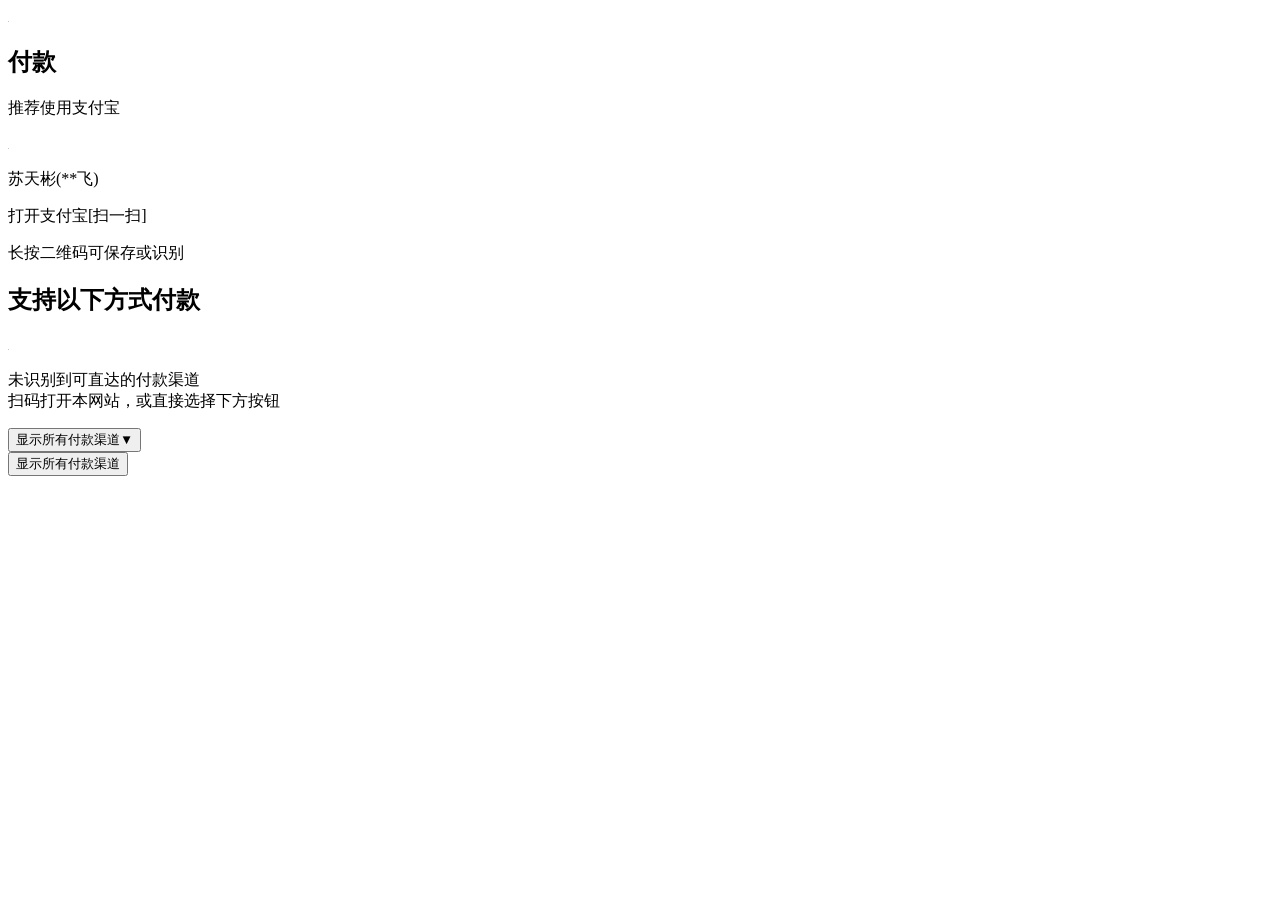
<file: index.html>
<!doctype html>
<html lang="zh-CN">
<head>
    <meta charset="utf-8">
    <meta http-equiv="X-UA-Compatible" content="IE=edge">
    <meta name="viewport" content="width=device-width, initial-scale=1">
    <meta name="author" content="mengkun">
    <meta name="renderer" content="webkit">
    <meta http-equiv="Cache-Control" content="no-siteapp">
    <title>苏天彬｜聚合收款码</title>
    <meta name="description" content="不忘初心，逐梦未来。框架设定：TIANBIN.NET,志创旷世神作，玄幻科幻并峙，策略养成，二次元为皮。构思已备，恨无资斧践行。框架设定，并陈未铸。空怀奇想，怅望星河，惟叹奈何。剑鸣匣中谁识，待伯乐携金共铸，以竟此界。版权所有:苏天彬,本名李文飞,字天彬">
    <meta name="keywords" content="天彬,TianBIN,天彬TianBIN,不忘初心,逐梦未来,世界观,框架,设定,玄幻,科幻,二次元,游戏,小说,版权,李文飞,苏天彬" />
    <link rel="preload" as="image" href="https://wentianwan.com/cdn/index.svg"/>
    <link rel="preload" as="image" href="https://wentianwan.com/cdn/wechat-logo.svg"/>
    <link rel="preload" as="image" href="https://wentianwan.com/cdn/qq-logo.svg"/>
    <link rel="preload" as="image" href="https://wentianwan.com/cdn/alipay-logo.svg"/>
    <link rel="preload" as="image" href="https://wentianwan.com/cdn/alipayhk-logo.svg"/>
    <link rel="preload" as="image" href="https://wentianwan.com/cdn/icbc-logo.svg"/>
    <link rel="preload" as="image" href="https://wentianwan.com/cdn/boc-logo.svg"/>
    <link rel="preload" as="image" href="https://wentianwan.com/cdn/paypal-logo.svg"/>
    <link rel="preload" as="image" href="https://wentianwan.com/cdn/cropty-logo.svg"/>
    <link rel="preload" as="image" href="https://wentianwan.com/cdn/bilibili_logo.svg"/>
    <link rel="preload" as="image" href="https://wentianwan.com/cdn/afdian-logo.svg"/>
    <link rel="preload" as="image" href="https://wentianwan.com/cdn/kofi-logo.svg"/>
    <link rel="preload" as="image" href="https://wentianwan.com/cdn/payoneer-logo.svg"/>
    <link rel="preload" as="image" href="https://wentianwan.com/cdn/wise-logo.svg"/>
    <link rel="preload" as="image" href="https://wentianwan.com/cdn/stripe-logo.svg"/>
    <link rel="preload" as="image" href="https://wentianwan.com/cdn/venmo-logo.svg"/>
    <link rel="stylesheet" href="https://wentianwan.com/api/index.css">
</head>
<body>
    <section id="qrfs">
        <div class="qf-top">
            <img class="qf-logo" id="qf-logo" alt="渠道"
                 src="[data-uri]">
            <h2 class="qf-title" id="qf-title">付款</h2>
            <p class="qf-sub" id="qf-sub">推荐使用支付宝</p>
        </div>
        <div class="qf-mid" id="qf-mid">
            <div class="qf-qrwrap">
                <div class="qf-qrbox">
                    <img class="qf-qr" id="qf-qr" alt="付款二维码"
                         src="[data-uri]">
                    <span class="qf-avatar" id="qf-avatar" aria-hidden="true"></span>
                </div>
                <p class="qf-name" id="qf-name">苏天彬(**飞)</p>
            </div>
        </div>
        <div class="qf-bottom">
            <p class="qf-guide" id="qf-guide">打开<span class="app">支付宝</span><span class="hl">[扫一扫]</span></p>
            <p class="qf-tip" id="qf-tip">长按二维码可保存或识别</p>
        </div>
    </section>
    <section id="fallback">
        <h2 class="fb-title" id="fb-title">支持以下方式付款</h2>
        <ul class="fb-logos" id="fb-logos"></ul>
        <img class="fb-qr" id="fb-qr" alt="本网站二维码"
             src="[data-uri]">
        <p class="fb-tip" id="fb-tip">
            未识别到可直达的付款渠道<br>扫码打开本网站，或直接选择下方按钮
        </p>
        <button class="fb-btn" id="fb-btn" type="button">
            显示所有付款渠道<span class="arrow">▼</span>
        </button>
    </section>
        <div class="bbar" id="bbar">
        <button class="bbar-btn" id="bbar-btn" type="button">显示所有付款渠道</button>
    </div>
    <script src="https://wentianwan.com/api/index.js"></script>
</body>
</html>
</file>
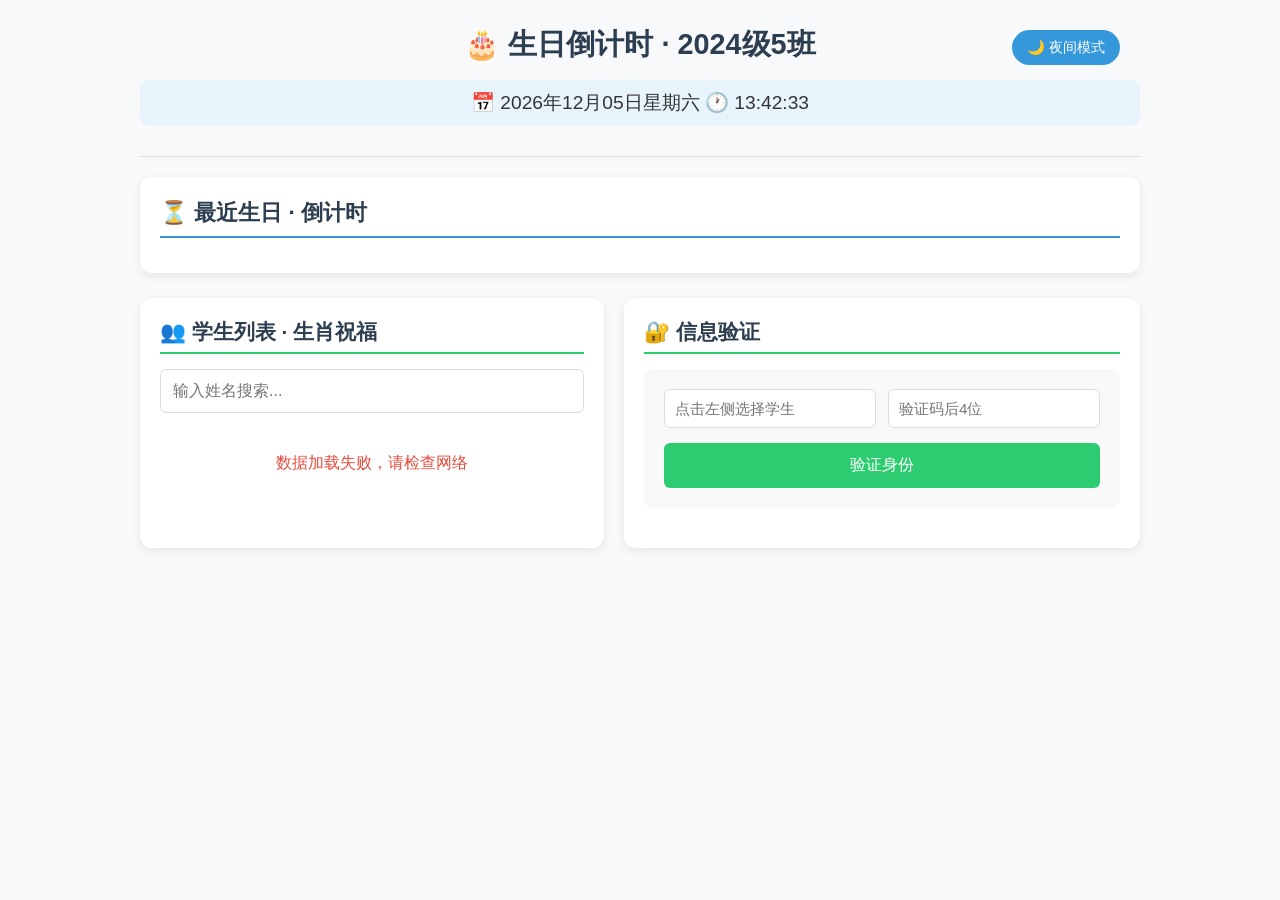
<file: .github/QQ2185006560/xz202405BDAY.html>
<!DOCTYPE html>
<html lang="zh-CN">
<head>
    <meta charset="UTF-8">
    <meta name="viewport" content="width=device-width, initial-scale=1.0, maximum-scale=1.0, user-scalable=no">
    <title>生日倒计时 | 2024级5班</title>
    <style>
        * { margin: 0; padding: 0; box-sizing: border-box; }
        body { font-family: 'Microsoft YaHei', sans-serif; background: #f8f9fa; color: #333; min-height: 100vh; transition: all 0.3s; padding: 10px; }
        .dark-mode { background: #121212; color: #e0e0e0; }
        .container { max-width: 1000px; margin: 0 auto; }
        .header { padding: 15px 0; text-align: center; border-bottom: 1px solid #ddd; margin-bottom: 20px; position: relative; }
        .dark-mode .header { border-color: #444; }
        .header h1 { font-size: 1.8rem; color: #2c3e50; margin-bottom: 5px; }
        .dark-mode .header h1 { color: #64b5f6; }
        .theme-switch { position: absolute; top: 20px; right: 20px; background: #3498db; color: white; border: none; padding: 8px 15px; border-radius: 20px; cursor: pointer; font-size: 0.9rem; }
        .dark-mode .theme-switch { background: #64b5f6; }
        .current-time { text-align: center; font-size: 1.2rem; padding: 10px; background: #e8f4fc; border-radius: 10px; margin: 15px 0; }
        .dark-mode .current-time { background: #2c3e50; }
        .countdown-container { margin-bottom: 25px; }
        .countdown-card { background: white; border-radius: 12px; padding: 20px; box-shadow: 0 3px 10px rgba(0,0,0,0.08); margin-bottom: 20px; }
        .dark-mode .countdown-card { background: #1e1e1e; }
        .countdown-card h2 { color: #2c3e50; margin-bottom: 15px; font-size: 1.4rem; border-bottom: 2px solid #3498db; padding-bottom: 8px; }
        .dark-mode .countdown-card h2 { color: #64b5f6; }
        .countdown-item { padding: 15px; border: 1px solid #eee; border-radius: 8px; margin-bottom: 12px; }
        .dark-mode .countdown-item { border-color: #444; }
        .countdown-item:last-child { margin-bottom: 0; }
        .countdown-header { display: flex; justify-content: space-between; margin-bottom: 10px; flex-wrap: wrap; gap: 5px; }
        .countdown-name { font-weight: bold; font-size: 1.1rem; color: #2c3e50; }
        .dark-mode .countdown-name { color: #bb86fc; }
        .countdown-time { font-size: 1.3rem; color: #e74c3c; font-weight: bold; white-space: nowrap; }
        .countdown-info { display: flex; justify-content: space-between; font-size: 0.9rem; color: #666; margin-top: 8px; flex-wrap: wrap; gap: 5px; }
        .dark-mode .countdown-info { color: #aaa; }
        .bless-tag { background: #ffeaa7; color: #2d3436; padding: 2px 10px; border-radius: 20px; font-size: 0.85rem; display: inline-block; margin-top: 4px; }
        .dark-mode .bless-tag { background: #5f4b32; color: #f0e6d2; }
        .main-content { display: grid; grid-template-columns: 1fr; gap: 20px; }
        @media (min-width: 768px) { .main-content { grid-template-columns: 1fr 1fr; } }
        .card { background: white; border-radius: 12px; padding: 20px; box-shadow: 0 3px 10px rgba(0,0,0,0.08); }
        .dark-mode .card { background: #1e1e1e; }
        .card h2 { color: #2c3e50; margin-bottom: 15px; font-size: 1.3rem; border-bottom: 2px solid #2ecc71; padding-bottom: 6px; }
        .dark-mode .card h2 { color: #4caf50; }
        .search-box { margin-bottom: 20px; }
        .search-box input { width: 100%; padding: 12px; border: 1px solid #ddd; border-radius: 6px; font-size: 1rem; }
        .dark-mode .search-box input { background: #2c2c2c; border-color: #555; color: #fff; }
        .students-list { max-height: 400px; overflow-y: auto; }
        .student-item { padding: 12px; border: 1px solid #eee; border-radius: 6px; margin-bottom: 8px; cursor: pointer; }
        .dark-mode .student-item { border-color: #444; }
        .student-item:hover { background: #f5f5f5; }
        .dark-mode .student-item:hover { background: #2a2a2a; }
        .student-item.active { background: #e3f2fd; border-color: #2196f3; }
        .dark-mode .student-item.active { background: #1a237e; }
        .student-name { font-weight: bold; margin-bottom: 4px; }
        .student-info { font-size: 0.9rem; color: #666; }
        .dark-mode .student-info { color: #aaa; }
        .bless-badge { background: #2ecc71; color: white; font-size: 0.75rem; padding: 2px 6px; border-radius: 12px; margin-left: 8px; }
        .verification-box { padding: 20px; background: #f9f9f9; border-radius: 8px; margin-bottom: 20px; }
        .dark-mode .verification-box { background: #2c2c2c; }
        .input-group { display: grid; grid-template-columns: 1fr 1fr; gap: 12px; margin-bottom: 15px; }
        @media (max-width: 480px) { .input-group { grid-template-columns: 1fr; } }
        .input-group input { padding: 10px; border: 1px solid #ddd; border-radius: 6px; font-size: 0.95rem; }
        .dark-mode .input-group input { background: #333; border-color: #555; color: #fff; }
        .verify-btn { width: 100%; padding: 12px; background: #2ecc71; color: white; border: none; border-radius: 6px; font-size: 1rem; cursor: pointer; transition: background 0.2s; }
        .verify-btn:hover { background: #27ae60; }
        .result-box { margin-top: 20px; padding: 20px; background: #e8f5e8; border-radius: 8px; display: none; }
        .dark-mode .result-box { background: #1b5e20; }
        .result-box.active { display: block; animation: fadeIn 0.3s; }
        @keyframes fadeIn { from { opacity: 0; } to { opacity: 1; } }
        .result-item { margin-bottom: 12px; padding-bottom: 12px; border-bottom: 1px dashed #ccc; }
        .dark-mode .result-item { border-color: #555; }
        .result-item:last-child { border: none; margin-bottom: 0; padding-bottom: 0; }
        .result-label { color: #666; font-size: 0.9rem; margin-bottom: 3px; }
        .dark-mode .result-label { color: #aaa; }
        .result-value { font-weight: bold; color: #2c3e50; }
        .dark-mode .result-value { color: #fff; }
        .error { color: #e74c3c; font-size: 0.9rem; margin-top: 8px; display: none; }
        .error.active { display: block; }
        .time-display { font-family: monospace; font-size: 1.1rem; }
        ::-webkit-scrollbar { width: 8px; }
        ::-webkit-scrollbar-track { background: #f1f1f1; }
        ::-webkit-scrollbar-thumb { background: #c1c1c1; }
        ::-webkit-scrollbar-thumb:hover { background: #a8a8a8; }
    </style>
</head>
<body>
    <div class="container">
        <div class="header">
            <h1>🎂 生日倒计时 · 2024级5班</h1>
            <div id="currentTime" class="current-time"></div>
            <button class="theme-switch" id="themeSwitch">🌙 夜间模式</button>
        </div>

        <div class="countdown-container">
            <div class="countdown-card">
                <h2>⏳ 最近生日 · 倒计时</h2>
                <div id="topCountdowns"></div>
            </div>
        </div>

        <div class="main-content">
            <div class="card">
                <h2>👥 学生列表 · 生肖祝福</h2>
                <div class="search-box">
                    <input type="text" id="searchInput" placeholder="输入姓名搜索...">
                </div>
                <div class="students-list" id="studentsList">
                    <div style="text-align:center;padding:20px;color:#666">加载中...</div>
                </div>
            </div>
            <div class="card">
                <h2>🔐 信息验证</h2>
                <div class="verification-box">
                    <div class="input-group">
                        <input type="text" id="studentName" placeholder="点击左侧选择学生" readonly>
                        <input type="text" id="idLastFour" placeholder="验证码后4位" maxlength="4">
                    </div>
                    <button class="verify-btn" id="verifyBtn">验证身份</button>
                    <div class="error" id="errorMsg"></div>
                </div>
                <div class="result-box" id="resultBox">
                    <div class="result-item">
                        <div class="result-label">姓名</div>
                        <div class="result-value" id="resultName">-</div>
                    </div>
                    <div class="result-item">
                        <div class="result-label">身份证号</div>
                        <div class="result-value" id="resultId">-</div>
                    </div>
                    <div class="result-item">
                        <div class="result-label">性别</div>
                        <div class="result-value" id="resultGender">-</div>
                    </div>
                    <div class="result-item">
                        <div class="result-label">家庭住址</div>
                        <div class="result-value" id="resultAddress">-</div>
                    </div>
                </div>
            </div>
        </div>
    </div>

    <script>
        (function() {
            let students = [];
            let selectedStudent = null;
            let isDarkMode = false;

            // 获取当前北京时间
            function getBeijingTime() {
                const now = new Date();
                return new Date(now.toLocaleString('en-US', { timeZone: 'Asia/Shanghai' }));
            }

            // 更新时间显示
            function updateTime() {
                const beijingTime = getBeijingTime();
                const dateStr = beijingTime.toLocaleDateString('zh-CN', { 
                    year: 'numeric', 
                    month: '2-digit', 
                    day: '2-digit',
                    weekday: 'long'
                });
                const timeStr = beijingTime.toLocaleTimeString('zh-CN', { hour12: false });
                document.getElementById('currentTime').innerHTML = `📅 ${dateStr} 🕐 ${timeStr}`;
            }

            // 格式化身份证显示
            function formatId(id) {
                return id ? `${id.substring(0,6)}********${id.substring(14)}` : '-';
            }

            // 从身份证提取生日
            function getBirthday(id) {
                if (!id || id.length < 14) return '2000-01-01';
                return `${id.substring(6,10)}-${id.substring(10,12)}-${id.substring(12,14)}`;
            }

            // 计算倒计时（使用北京时间）
            function getCountdown(birthStr) {
                const beijingNow = getBeijingTime();
                const today = new Date(beijingNow.getFullYear(), beijingNow.getMonth(), beijingNow.getDate());

                // 解析生日
                const birth = new Date(birthStr);
                const birthThisYear = new Date(today.getFullYear(), birth.getMonth(), birth.getDate());

                // 如果今年生日已过，计算明年生日
                if (birthThisYear < today) {
                    birthThisYear.setFullYear(today.getFullYear() + 1);
                }

                const diffMs = birthThisYear - beijingNow;

                const days = Math.floor(diffMs / (1000 * 60 * 60 * 24));
                const hours = Math.floor((diffMs % (1000 * 60 * 60 * 24)) / (1000 * 60 * 60));
                const minutes = Math.floor((diffMs % (1000 * 60 * 60)) / (1000 * 60));
                const seconds = Math.floor((diffMs % (1000 * 60)) / 1000);

                return { days, hours, minutes, seconds, totalMs: diffMs };
            }

            // 获取生肖
            function getZodiac(year) {
                const zodiacs = ['猴', '鸡', '狗', '猪', '鼠', '牛', '虎', '兔', '龙', '蛇', '马', '羊'];
                return zodiacs[year % 12] || '?';
            }

            // 获取生肖祝福语
            function getBlessingByZodiac(zodiac) {
                const map = {
                    '鼠': '机敏灵巧，岁月丰盈',
                    '牛': '勤勉踏实，厚德载物',
                    '虎': '虎虎生威，前程似锦',
                    '兔': '温柔聪慧，步步登高',
                    '龙': '神龙昂首，万事顺遂',
                    '蛇': '睿智从容，福泽绵长',
                    '马': '自由奔放，马到成功',
                    '羊': '温良和乐，三阳开泰',
                    '猴': '机智敏捷，心想事成',
                    '鸡': '金鸡报晓，朝气蓬勃',
                    '狗': '忠诚守护，平安喜乐',
                    '猪': '敦厚淳朴，诸事圆满'
                };
                return map[zodiac] || '生日快乐，万事如意';
            }

            // 渲染学生列表
            function renderStudents(filter = '') {
                const container = document.getElementById('studentsList');
                if (!students.length) {
                    container.innerHTML = '<div style="text-align:center;padding:20px;color:#666">数据加载中...</div>';
                    return;
                }

                const filtered = students.filter(s => 
                    s.name.includes(filter) || s.idNumber.includes(filter)
                );

                if (!filtered.length) {
                    container.innerHTML = '<div style="text-align:center;padding:20px;color:#666">未找到匹配的学生</div>';
                    return;
                }

                container.innerHTML = '';

                filtered.forEach(s => {
                    const div = document.createElement('div');
                    div.className = 'student-item' + (selectedStudent && selectedStudent.id === s.id ? ' active' : '');
                    const birth = getBirthday(s.idNumber);
                    const year = parseInt(birth.substring(0, 4));
                    const zodiac = getZodiac(year);
                    const blessing = getBlessingByZodiac(zodiac);

                    div.innerHTML = `
                        <div class="student-name">${s.name} (${s.gender}) <span class="bless-badge">${zodiac}</span></div>
                        <div class="student-info">生日: ${birth} | 🎁 ${blessing}</div>
                    `;

                    div.onclick = () => {
                        document.querySelectorAll('.student-item').forEach(e => e.classList.remove('active'));
                        div.classList.add('active');
                        selectedStudent = s;
                        document.getElementById('studentName').value = s.name;
                        document.getElementById('idLastFour').value = '';
                        document.getElementById('resultBox').classList.remove('active');
                        document.getElementById('errorMsg').classList.remove('active');
                    };

                    container.appendChild(div);
                });
            }

            // 更新倒计时列表
            function updateAllCountdowns() {
                const beijingNow = getBeijingTime();

                if (!students.length) return;

                // 获取今天日期字符串（YYYY-MM-DD）
                const todayStr = `${beijingNow.getFullYear()}-${(beijingNow.getMonth() + 1).toString().padStart(2, '0')}-${beijingNow.getDate().toString().padStart(2, '0')}`;

                let nearest = students.map(s => {
                    const birth = getBirthday(s.idNumber);
                    const birthYear = parseInt(birth.substring(0, 4));
                    const age = beijingNow.getFullYear() - birthYear;

                    // 计算今年生日日期
                    const birthThisYear = `${beijingNow.getFullYear()}-${birth.substring(5, 7)}-${birth.substring(8, 10)}`;
                    const isBirthdayToday = birthThisYear === todayStr;

                    // 计算倒计时
                    let cd = { days: 0, hours: 0, minutes: 0, seconds: 0, totalMs: 0 };
                    if (!isBirthdayToday) {
                        // 如果不是生日当天，计算到下个生日的倒计时
                        cd = getCountdown(birth);
                    }

                    return { ...s, birth, cd, age, isBirthdayToday, birthThisYear };
                })
                .filter(item => {
                    // 只显示生日当天或未来生日的同学
                    // 生日当天显示，第二天0:00:00自动移除
                    return item.isBirthdayToday || item.cd.totalMs > 0;
                })
                .sort((a, b) => {
                    // 生日当天排在最前面
                    if (a.isBirthdayToday && !b.isBirthdayToday) return -1;
                    if (!a.isBirthdayToday && b.isBirthdayToday) return 1;
                    // 其他按倒计时从短到长排序
                    return a.cd.totalMs - b.cd.totalMs;
                })
                .slice(0, 10);

                const container = document.getElementById('topCountdowns');
                if (!container) return;

                if (!nearest.length) {
                    container.innerHTML = '<div style="text-align:center;padding:20px;color:#666">暂无生日数据</div>';
                    return;
                }

                container.innerHTML = '';

                nearest.forEach(s => {
                    const div = document.createElement('div');
                    div.className = 'countdown-item';
                    const year = parseInt(s.birth.substring(0, 4));
                    const zodiac = getZodiac(year);
                    const blessing = getBlessingByZodiac(zodiac);

                    let timeDisplay = '';
                    if (s.isBirthdayToday) {
                        timeDisplay = '<span style="color:#e74c3c;font-size:1.4rem;">🎂 今天生日！🎂</span>';
                    } else {
                        timeDisplay = `${s.cd.days}天${s.cd.hours}时${s.cd.minutes}分${s.cd.seconds}秒`;
                    }

                    div.innerHTML = `
                        <div class="countdown-header">
                            <div class="countdown-name">${s.name} (${s.gender}) · ${zodiac}</div>
                            <div class="countdown-time">${timeDisplay}</div>
                        </div>
                        <div class="countdown-info">
                            <div>🎂 ${s.birth} (${s.age}岁)</div>
                            <div class="bless-tag">✨ ${blessing}</div>
                        </div>
                    `;
                    container.appendChild(div);
                });
            }

            // 加载数据
            async function loadData() {
                try {
                    const res = await fetch('https://api.wentianplay.com/api/top/xz202405BDAY.json');
                    students = await res.json();
                    renderStudents();
                    updateAllCountdowns();
                    setInterval(updateAllCountdowns, 1000);
                } catch(e) {
                    console.error('加载失败:', e);
                    document.getElementById('studentsList').innerHTML = '<div style="text-align:center;padding:20px;color:#e74c3c">数据加载失败，请检查网络</div>';
                }
            }

            // 验证身份
            function verify() {
                const err = document.getElementById('errorMsg');
                err.classList.remove('active');

                if (!selectedStudent) {
                    err.textContent = '请先选择学生';
                    err.classList.add('active');
                    return;
                }

                const input = document.getElementById('idLastFour').value.trim();
                if (!input || input.length !== 4) {
                    err.textContent = '请输入身份证后4位';
                    err.classList.add('active');
                    return;
                }

                if (input !== selectedStudent.idNumber.slice(-4)) {
                    err.textContent = '身份证后四位错误';
                    err.classList.add('active');
                    return;
                }

                document.getElementById('resultName').textContent = selectedStudent.name;
                document.getElementById('resultId').textContent = formatId(selectedStudent.idNumber);
                document.getElementById('resultGender').textContent = selectedStudent.gender;
                document.getElementById('resultAddress').textContent = selectedStudent.address;
                document.getElementById('resultBox').classList.add('active');
            }

            // 切换主题
            function toggleTheme() {
                isDarkMode = !isDarkMode;
                document.body.classList.toggle('dark-mode', isDarkMode);
                document.getElementById('themeSwitch').textContent = isDarkMode ? '☀️ 日间模式' : '🌙 夜间模式';
                localStorage.setItem('theme', isDarkMode ? 'dark' : 'light');
            }

            // 页面加载完成
            document.addEventListener('DOMContentLoaded', () => {
                isDarkMode = localStorage.getItem('theme') === 'dark';
                document.body.classList.toggle('dark-mode', isDarkMode);
                document.getElementById('themeSwitch').textContent = isDarkMode ? '☀️ 日间模式' : '🌙 夜间模式';

                updateTime();
                setInterval(updateTime, 1000);

                loadData();

                document.getElementById('searchInput').oninput = (e) => renderStudents(e.target.value);
                document.getElementById('verifyBtn').onclick = verify;
                document.getElementById('idLastFour').onkeypress = (e) => e.key === 'Enter' && verify();
                document.getElementById('themeSwitch').onclick = toggleTheme;
            });
        })();
    </script>
</body>
</html>
</file>
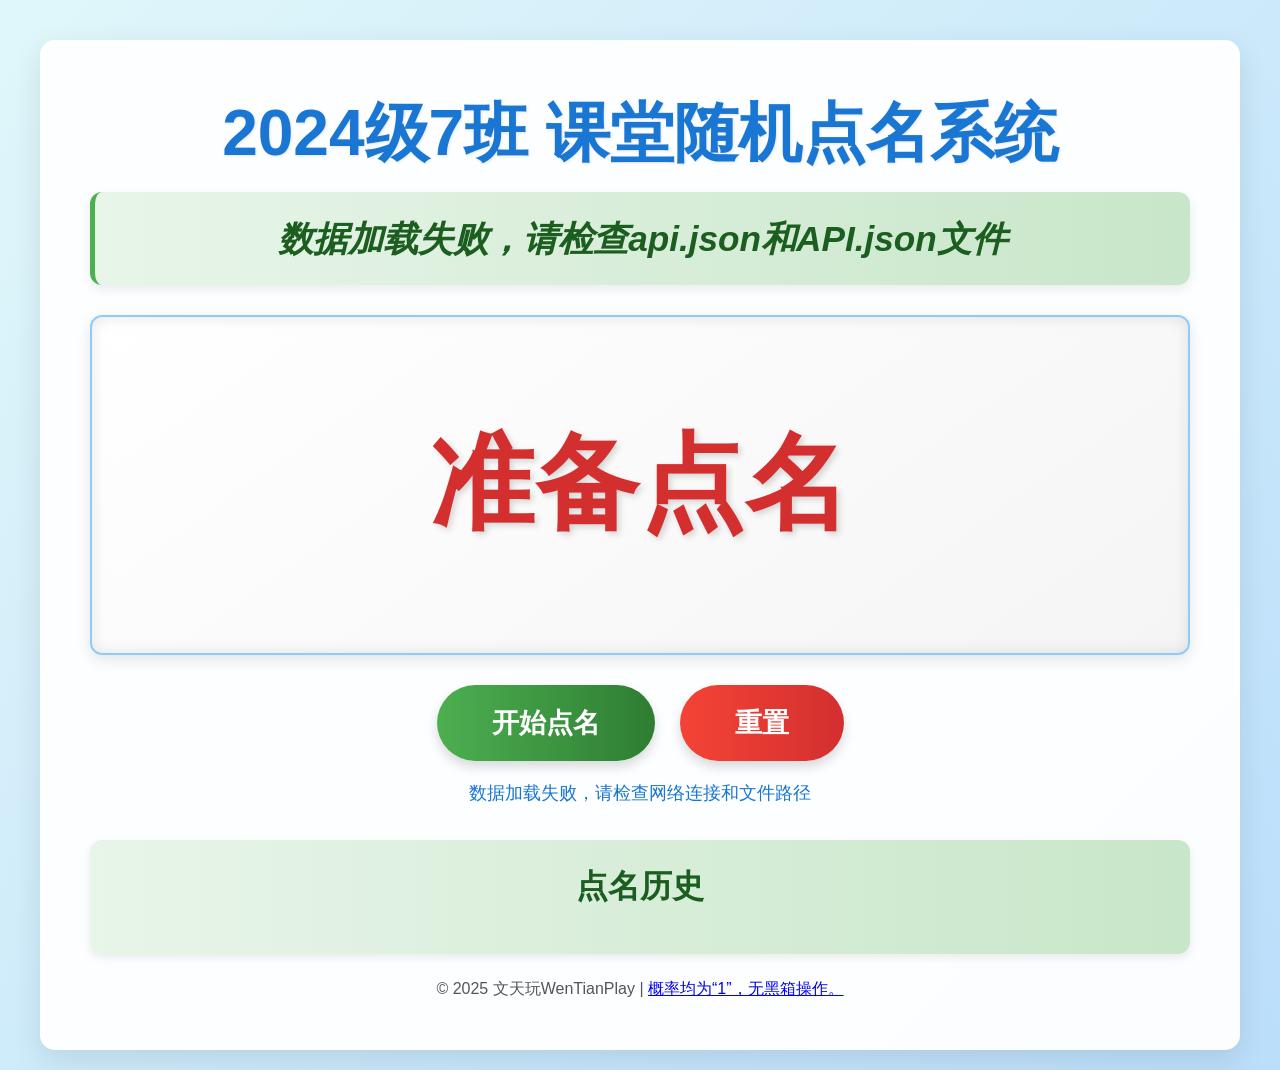
<file: .github/QQ2185006560/xz202407.html>
<!DOCTYPE html>
<html lang="zh-CN">
<head>
    <meta charset="UTF-8">
    <meta name="viewport" content="width=device-width, initial-scale=1.0">
    <title>课堂随机点名系统 | 2024级7班</title>
    <style>
        * {
            margin: 0;
            padding: 0;
            box-sizing: border-box;
            font-family: 'Microsoft YaHei', sans-serif;
        }

        body {
            background: linear-gradient(135deg, #e0f7fa 0%, #bbdefb 100%);
            min-height: 100vh;
            display: flex;
            flex-direction: column;
            align-items: center;
            padding: 20px;
            color: #333;
        }

        .container {
            max-width: 900px;
            width: 100%;
            background-color: rgba(255, 255, 255, 0.95);
            border-radius: 15px;
            box-shadow: 0 10px 30px rgba(0, 0, 0, 0.1);
            padding: 30px;
            margin-top: 20px;
            position: relative;
        }

        header {
            text-align: center;
            margin-bottom: 30px;
        }

        h1 {
            color: #1976d2;
            font-size: 2.8rem;
            margin-bottom: 15px;
            text-shadow: 1px 1px 3px rgba(0, 0, 0, 0.1);
        }

        .quote-container {
            background: linear-gradient(to right, #e8f5e9, #c8e6c9);
            padding: 22px;
            border-radius: 12px;
            margin-bottom: 25px;
            text-align: center;
            border-left: 5px solid #4caf50;
            transition: all 0.5s ease;
            box-shadow: 0 4px 12px rgba(0, 0, 0, 0.08);
        }

        .quote {
            font-size: 1.8rem;
            color: #1b5e20;
            font-style: italic;
            font-weight: bold;
            line-height: 1.4;
        }

        .name-display {
            height: 280px;
            display: flex;
            justify-content: center;
            align-items: center;
            background: linear-gradient(145deg, #ffffff, #f5f5f5);
            border-radius: 12px;
            margin: 30px 0;
            box-shadow: inset 0 0 15px rgba(0, 0, 0, 0.1), 0 5px 15px rgba(0, 0, 0, 0.1);
            border: 2px solid #90caf9;
            transition: all 0.3s ease;
            position: relative;
            overflow: hidden;
        }

        .name {
            font-size: 5.5rem;
            font-weight: bold;
            color: #d32f2f;
            text-shadow: 3px 3px 6px rgba(0, 0, 0, 0.15);
            letter-spacing: 1px;
        }

        .controls {
            display: flex;
            justify-content: center;
            gap: 25px;
            margin-top: 25px;
        }

        button {
            padding: 16px 45px;
            font-size: 1.3rem;
            border: none;
            border-radius: 50px;
            cursor: pointer;
            transition: all 0.3s ease;
            box-shadow: 0 6px 12px rgba(0, 0, 0, 0.15);
            font-weight: bold;
            position: relative;
            overflow: hidden;
        }

        #startBtn {
            background: linear-gradient(to right, #4caf50, #2e7d32);
            color: white;
        }

        #startBtn:hover {
            transform: translateY(-3px) scale(1.03);
            box-shadow: 0 8px 15px rgba(46, 125, 50, 0.4);
        }

        #resetBtn {
            background: linear-gradient(to right, #f44336, #d32f2f);
            color: white;
        }

        #resetBtn:hover {
            transform: translateY(-3px) scale(1.03);
            box-shadow: 0 8px 15px rgba(211, 47, 47, 0.4);
        }

        .history {
            margin-top: 35px;
            background: linear-gradient(to right, #e8f5e9, #c8e6c9);
            padding: 25px;
            border-radius: 12px;
            box-shadow: 0 4px 10px rgba(0, 0, 0, 0.08);
        }

        .history h3 {
            color: #1b5e20;
            margin-bottom: 20px;
            text-align: center;
            font-size: 1.7rem;
        }

        .history-list {
            display: flex;
            flex-wrap: wrap;
            gap: 12px;
            justify-content: center;
        }

        .history-item {
            background: linear-gradient(to right, #a5d6a7, #81c784);
            padding: 12px 22px;
            border-radius: 25px;
            font-size: 1.1rem;
            font-weight: bold;
            color: #1b5e20;
            box-shadow: 0 3px 6px rgba(0, 0, 0, 0.1);
        }

        .pulse {
            animation: pulse 0.5s infinite alternate;
        }

        @keyframes pulse {
            from { transform: scale(1); }
            to { transform: scale(1.08); }
        }

        .flash {
            animation: flash 0.2s;
        }

        @keyframes flash {
            0% { opacity: 1; }
            50% { opacity: 0.3; }
            100% { opacity: 1; }
        }

        .copyright {
            text-align: center;
            margin-top: 25px;
            color: #555;
            font-size: 1rem;
            font-weight: 500;
        }

        .status {
            text-align: center;
            margin-top: 20px;
            color: #1976d2;
            font-size: 1.1rem;
            font-weight: 500;
        }

        @media (min-width: 1024px) {
            .container {
                max-width: 1200px;
                padding: 50px;
            }

            h1 {
                font-size: 4rem;
            }

            .quote {
                font-size: 2.2rem;
            }

            .name {
                font-size: 6.5rem;
            }

            .name-display {
                height: 340px;
            }

            button {
                padding: 20px 55px;
                font-size: 1.7rem;
            }

            .history h3 {
                font-size: 2rem;
            }

            .history-item {
                font-size: 1.4rem;
                padding: 15px 28px;
            }
        }

        @media (max-width: 768px) {
            .container {
                padding: 25px;
            }

            h1 {
                font-size: 2.3rem;
            }

            .quote {
                font-size: 1.3rem;
            }

            .name {
                font-size: 3.2rem;
            }

            .name-display {
                height: 200px;
            }

            button {
                padding: 14px 30px;
                font-size: 1.1rem;
            }

            .history h3 {
                font-size: 1.5rem;
            }

            .history-item {
                font-size: 1rem;
                padding: 10px 18px;
            }
        }

        @media (max-width: 480px) {
            h1 {
                font-size: 2rem;
            }

            .quote {
                font-size: 1.1rem;
            }

            .name {
                font-size: 2.8rem;
            }

            .name-display {
                height: 170px;
            }

            .controls {
                flex-direction: column;
                align-items: center;
                gap: 15px;
            }

            button {
                width: 85%;
                padding: 15px;
            }
        }
    </style>
</head>
<body>
    <div class="container">
        <header>
            <h1>2024级7班 课堂随机点名系统</h1>
            <div class="quote-container">
                <div class="quote" id="quote">制作人:2024级5班飞哥(2185006560)</div>
            </div>
        </header>

        <main>
            <div class="name-display">
                <div class="name" id="nameDisplay">准备点名</div>
            </div>

            <div class="controls">
                <button id="startBtn">开始点名</button>
                <button id="resetBtn">重置</button>
            </div>

            <div class="status" id="status">系统就绪</div>

            <div class="history">
                <h3>点名历史</h3>
                <div class="history-list" id="historyList"></div>
            </div>
        </main>

        <div class="copyright">© 2025 文天玩WenTianPlay | <a href="./概率.txt" class="domain-link">概率均为“1”，无黑箱操作。</a></div>
    </div>

    <script> document.addEventListener("contextmenu", e => e.preventDefault());
        document.addEventListener("keydown", e => { if (e.key === "F12") e.preventDefault(); });
        document.addEventListener("copy", e => e.preventDefault());

        const quoteElement = document.getElementById('quote');
        const nameDisplay = document.getElementById('nameDisplay');
        const startBtn = document.getElementById('startBtn');
        const resetBtn = document.getElementById('resetBtn');
        const historyList = document.getElementById('historyList');
        const statusElement = document.getElementById('status');

        let students = [];
        let quotes = [];
        let history = [];
        let isRolling = false;
        let rollInterval;

        async function loadData() {
            try {
                const studentsResponse = await fetch('https://api.wentianplay.com/api/top/xz202407api.json');
                students = await studentsResponse.json();

                const quotesResponse = await fetch('https://api.wentianplay.com/api/top/xzapi.json');
                quotes = await quotesResponse.json();

                rotateQuotes();
                statusElement.textContent = "数据加载完成，可以开始点名";
            } catch (error) {
                console.error('加载数据失败:', error);
                quoteElement.textContent = "数据加载失败，请检查api.json和API.json文件";
                statusElement.textContent = "数据加载失败，请检查网络连接和文件路径";
            }
        }

        function rotateQuotes() {
            let currentIndex = 0;

            setInterval(() => {
                quoteElement.textContent = quotes[currentIndex];
                currentIndex = (currentIndex + 1) % quotes.length;

                quoteElement.parentElement.classList.add('flash');
                setTimeout(() => {
                    quoteElement.parentElement.classList.remove('flash');
                }, 200);
            }, 3500);
        }

        function getRandomStudent() {
            // 只从概率大于0的学生中选择
            const availableStudents = students.filter(student => student.probability > 0);

            if (availableStudents.length === 0) {
                return students[0].name; // 如果没有概率大于0的学生，返回第一个
            }

            let totalProbability = 0;
            availableStudents.forEach(student => {
                totalProbability += student.probability || 1;
            });

            const random = Math.random() * totalProbability;

            let cumulativeProbability = 0;
            for (const student of availableStudents) {
                cumulativeProbability += student.probability || 1;
                if (random <= cumulativeProbability) {
                    return student.name;
                }
            }

            return availableStudents[0].name;
        }

        function isStudentInRecentHistory(studentName) {
            return history.slice(0, 10).includes(studentName);
        }

        function getUniqueRandomStudent() {
            if (history.length >= students.length) {
                statusElement.textContent = "注意：所有学生已被点过名";
                return getRandomStudent();
            }

            let studentName;
            let attempts = 0;
            const maxAttempts = 100;

            do {
                studentName = getRandomStudent();
                attempts++;
                if (attempts >= maxAttempts) {
                    statusElement.textContent = "注意：随机选择遇到困难，已返回随机选择";
                    break;
                }
            } while (isStudentInRecentHistory(studentName));

            return studentName;
        }

        function startRolling() {
            if (isRolling) return;

            isRolling = true;
            startBtn.disabled = true;
            startBtn.textContent = "点名中...";
            statusElement.textContent = "正在随机选择学生...";

            let count = 0;
            const maxCount = 7;
            const totalTime = 3000;
            const intervalTime = totalTime / maxCount;

            rollInterval = setInterval(() => {
                nameDisplay.textContent = getRandomStudent();
                nameDisplay.classList.add('flash');

                setTimeout(() => {
                    nameDisplay.classList.remove('flash');
                }, 100);

                count++;

                if (count >= maxCount) {
                    clearInterval(rollInterval);

                    const finalStudent = getUniqueRandomStudent();
                    nameDisplay.textContent = finalStudent;
                    nameDisplay.classList.add('pulse');

                    addToHistory(finalStudent);

                    setTimeout(() => {
                        isRolling = false;
                        startBtn.disabled = false;
                        startBtn.textContent = "开始点名";
                        nameDisplay.classList.remove('pulse');
                        statusElement.textContent = `已选中: ${finalStudent}`;
                    }, 1000);
                }
            }, intervalTime);
        }

        function addToHistory(studentName) {
            history.unshift(studentName);
            if (history.length > 10) {
                history = history.slice(0, 10);
            }
            updateHistoryDisplay();
        }

        function updateHistoryDisplay() {
            historyList.innerHTML = '';

            history.forEach((student, index) => {
                const historyItem = document.createElement('div');
                historyItem.className = 'history-item';
                historyItem.textContent = `${index + 1}. ${student}`;
                historyList.appendChild(historyItem);
            });
        }

        function resetSystem() {
            if (isRolling) {
                clearInterval(rollInterval);
                isRolling = false;
                startBtn.disabled = false;
                startBtn.textContent = "开始点名";
            }

            nameDisplay.textContent = "准备点名";
            nameDisplay.classList.remove('pulse', 'flash');
            history = [];
            updateHistoryDisplay();
            statusElement.textContent = "系统已重置";
        }

        startBtn.addEventListener('click', startRolling);
        resetBtn.addEventListener('click', resetSystem);

        loadData();
    </script>
</body>
</html>
</file>
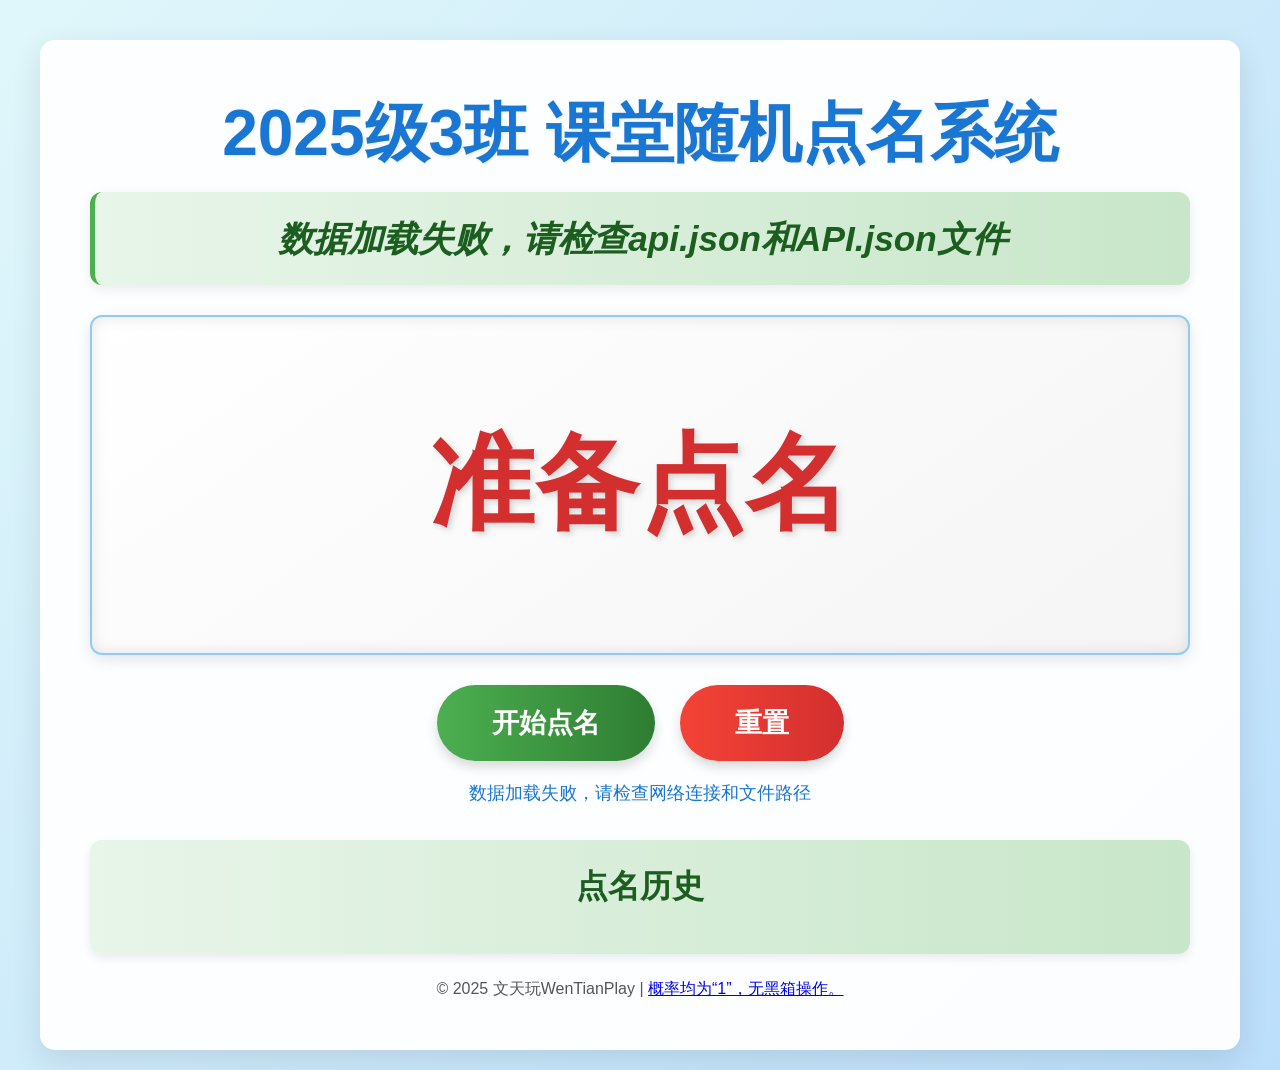
<file: .github/QQ2185006560/xz202503.html>
<!DOCTYPE html>
<html lang="zh-CN">
<head>
    <meta charset="UTF-8">
    <meta name="viewport" content="width=device-width, initial-scale=1.0">
    <title>课堂随机点名系统 | 2025级3班</title>
    <style>
        * {
            margin: 0;
            padding: 0;
            box-sizing: border-box;
            font-family: 'Microsoft YaHei', sans-serif;
        }

        body {
            background: linear-gradient(135deg, #e0f7fa 0%, #bbdefb 100%);
            min-height: 100vh;
            display: flex;
            flex-direction: column;
            align-items: center;
            padding: 20px;
            color: #333;
        }

        .container {
            max-width: 900px;
            width: 100%;
            background-color: rgba(255, 255, 255, 0.95);
            border-radius: 15px;
            box-shadow: 0 10px 30px rgba(0, 0, 0, 0.1);
            padding: 30px;
            margin-top: 20px;
            position: relative;
        }

        header {
            text-align: center;
            margin-bottom: 30px;
        }

        h1 {
            color: #1976d2;
            font-size: 2.8rem;
            margin-bottom: 15px;
            text-shadow: 1px 1px 3px rgba(0, 0, 0, 0.1);
        }

        .quote-container {
            background: linear-gradient(to right, #e8f5e9, #c8e6c9);
            padding: 22px;
            border-radius: 12px;
            margin-bottom: 25px;
            text-align: center;
            border-left: 5px solid #4caf50;
            transition: all 0.5s ease;
            box-shadow: 0 4px 12px rgba(0, 0, 0, 0.08);
        }

        .quote {
            font-size: 1.8rem;
            color: #1b5e20;
            font-style: italic;
            font-weight: bold;
            line-height: 1.4;
        }

        .name-display {
            height: 280px;
            display: flex;
            justify-content: center;
            align-items: center;
            background: linear-gradient(145deg, #ffffff, #f5f5f5);
            border-radius: 12px;
            margin: 30px 0;
            box-shadow: inset 0 0 15px rgba(0, 0, 0, 0.1), 0 5px 15px rgba(0, 0, 0, 0.1);
            border: 2px solid #90caf9;
            transition: all 0.3s ease;
            position: relative;
            overflow: hidden;
        }

        .name {
            font-size: 5.5rem;
            font-weight: bold;
            color: #d32f2f;
            text-shadow: 3px 3px 6px rgba(0, 0, 0, 0.15);
            letter-spacing: 1px;
        }

        .controls {
            display: flex;
            justify-content: center;
            gap: 25px;
            margin-top: 25px;
        }

        button {
            padding: 16px 45px;
            font-size: 1.3rem;
            border: none;
            border-radius: 50px;
            cursor: pointer;
            transition: all 0.3s ease;
            box-shadow: 0 6px 12px rgba(0, 0, 0, 0.15);
            font-weight: bold;
            position: relative;
            overflow: hidden;
        }

        #startBtn {
            background: linear-gradient(to right, #4caf50, #2e7d32);
            color: white;
        }

        #startBtn:hover {
            transform: translateY(-3px) scale(1.03);
            box-shadow: 0 8px 15px rgba(46, 125, 50, 0.4);
        }

        #resetBtn {
            background: linear-gradient(to right, #f44336, #d32f2f);
            color: white;
        }

        #resetBtn:hover {
            transform: translateY(-3px) scale(1.03);
            box-shadow: 0 8px 15px rgba(211, 47, 47, 0.4);
        }

        .history {
            margin-top: 35px;
            background: linear-gradient(to right, #e8f5e9, #c8e6c9);
            padding: 25px;
            border-radius: 12px;
            box-shadow: 0 4px 10px rgba(0, 0, 0, 0.08);
        }

        .history h3 {
            color: #1b5e20;
            margin-bottom: 20px;
            text-align: center;
            font-size: 1.7rem;
        }

        .history-list {
            display: flex;
            flex-wrap: wrap;
            gap: 12px;
            justify-content: center;
        }

        .history-item {
            background: linear-gradient(to right, #a5d6a7, #81c784);
            padding: 12px 22px;
            border-radius: 25px;
            font-size: 1.1rem;
            font-weight: bold;
            color: #1b5e20;
            box-shadow: 0 3px 6px rgba(0, 0, 0, 0.1);
        }

        .pulse {
            animation: pulse 0.5s infinite alternate;
        }

        @keyframes pulse {
            from { transform: scale(1); }
            to { transform: scale(1.08); }
        }

        .flash {
            animation: flash 0.2s;
        }

        @keyframes flash {
            0% { opacity: 1; }
            50% { opacity: 0.3; }
            100% { opacity: 1; }
        }

        .copyright {
            text-align: center;
            margin-top: 25px;
            color: #555;
            font-size: 1rem;
            font-weight: 500;
        }

        .status {
            text-align: center;
            margin-top: 20px;
            color: #1976d2;
            font-size: 1.1rem;
            font-weight: 500;
        }

        @media (min-width: 1024px) {
            .container {
                max-width: 1200px;
                padding: 50px;
            }

            h1 {
                font-size: 4rem;
            }

            .quote {
                font-size: 2.2rem;
            }

            .name {
                font-size: 6.5rem;
            }

            .name-display {
                height: 340px;
            }

            button {
                padding: 20px 55px;
                font-size: 1.7rem;
            }

            .history h3 {
                font-size: 2rem;
            }

            .history-item {
                font-size: 1.4rem;
                padding: 15px 28px;
            }
        }

        @media (max-width: 768px) {
            .container {
                padding: 25px;
            }

            h1 {
                font-size: 2.3rem;
            }

            .quote {
                font-size: 1.3rem;
            }

            .name {
                font-size: 3.2rem;
            }

            .name-display {
                height: 200px;
            }

            button {
                padding: 14px 30px;
                font-size: 1.1rem;
            }

            .history h3 {
                font-size: 1.5rem;
            }

            .history-item {
                font-size: 1rem;
                padding: 10px 18px;
            }
        }

        @media (max-width: 480px) {
            h1 {
                font-size: 2rem;
            }

            .quote {
                font-size: 1.1rem;
            }

            .name {
                font-size: 2.8rem;
            }

            .name-display {
                height: 170px;
            }

            .controls {
                flex-direction: column;
                align-items: center;
                gap: 15px;
            }

            button {
                width: 85%;
                padding: 15px;
            }
        }
    </style>
</head>
<body>
    <div class="container">
        <header>
<h1>2025级3班 课堂随机点名系统</h1>
            <div class="quote-container">
                <div class="quote" id="quote">制作人:2024级5班飞哥(2185006560)</div>
            </div>

        </header>

        <main>
            <div class="name-display">
                <div class="name" id="nameDisplay">准备点名</div>
            </div>

            <div class="controls">
                <button id="startBtn">开始点名</button>
                <button id="resetBtn">重置</button>
            </div>

            <div class="status" id="status">系统就绪</div>

            <div class="history">
                <h3>点名历史</h3>
                <div class="history-list" id="historyList"></div>
            </div>
        </main>

        <div class="copyright">© 2025 文天玩WenTianPlay |                     <a href="./概率.txt" class="domain-link">概率均为“1”，无黑箱操作。</a></div>
    </div>

    <script> document.addEventListener("contextmenu", e => e.preventDefault());
        document.addEventListener("keydown", e => { if (e.key === "F12") e.preventDefault(); });
        document.addEventListener("copy", e => e.preventDefault());

        const quoteElement = document.getElementById('quote');
        const nameDisplay = document.getElementById('nameDisplay');
        const startBtn = document.getElementById('startBtn');
        const resetBtn = document.getElementById('resetBtn');
        const historyList = document.getElementById('historyList');
        const statusElement = document.getElementById('status');

        let students = [];
        let quotes = [];
        let history = [];
        let isRolling = false;
        let rollInterval;

        async function loadData() {
            try {
                const studentsResponse = await fetch('https://api.wentianplay.com/api/top/xz202503api.json');
                students = await studentsResponse.json();

                const quotesResponse = await fetch('https://api.wentianplay.com/api/top/xzapi.json');
                quotes = await quotesResponse.json();

                rotateQuotes();
                statusElement.textContent = "数据加载完成，可以开始点名";
            } catch (error) {
                console.error('加载数据失败:', error);
                quoteElement.textContent = "数据加载失败，请检查api.json和API.json文件";
                statusElement.textContent = "数据加载失败，请检查网络连接和文件路径";
            }
        }

        function rotateQuotes() {
            let currentIndex = 0;

            setInterval(() => {
                quoteElement.textContent = quotes[currentIndex];
                currentIndex = (currentIndex + 1) % quotes.length;

                quoteElement.parentElement.classList.add('flash');
                setTimeout(() => {
                    quoteElement.parentElement.classList.remove('flash');
                }, 200);
            }, 3500);
        }

        function getRandomStudent() {
            let totalProbability = 0;
            students.forEach(student => {
                totalProbability += student.probability || 1;
            });

            const random = Math.random() * totalProbability;

            let cumulativeProbability = 0;
            for (const student of students) {
                cumulativeProbability += student.probability || 1;
                if (random <= cumulativeProbability) {
                    return student.name;
                }
            }

            return students[0].name;
        }

        function isStudentInRecentHistory(studentName) {
            return history.slice(0, 10).includes(studentName);
        }

        function getUniqueRandomStudent() {
            if (history.length >= students.length) {
                statusElement.textContent = "注意：所有学生已被点过名";
                return students[Math.floor(Math.random() * students.length)].name;
            }

            let studentName;
            let attempts = 0;
            const maxAttempts = 100;

            do {
                studentName = getRandomStudent();
                attempts++;
                if (attempts >= maxAttempts) {
                    statusElement.textContent = "注意：随机选择遇到困难，已返回随机选择";
                    break;
                }
            } while (isStudentInRecentHistory(studentName));

            return studentName;
        }

        function startRolling() {
            if (isRolling) return;

            isRolling = true;
            startBtn.disabled = true;
            startBtn.textContent = "点名中...";
            statusElement.textContent = "正在随机选择学生...";

            let count = 0;
            const maxCount = 7;
            const totalTime = 3000;
            const intervalTime = totalTime / maxCount;

            rollInterval = setInterval(() => {
                nameDisplay.textContent = getRandomStudent();
                nameDisplay.classList.add('flash');

                setTimeout(() => {
                    nameDisplay.classList.remove('flash');
                }, 100);

                count++;

                if (count >= maxCount) {
                    clearInterval(rollInterval);

                    const finalStudent = getUniqueRandomStudent();
                    nameDisplay.textContent = finalStudent;
                    nameDisplay.classList.add('pulse');

                    addToHistory(finalStudent);

                    setTimeout(() => {
                        isRolling = false;
                        startBtn.disabled = false;
                        startBtn.textContent = "开始点名";
                        nameDisplay.classList.remove('pulse');
                        statusElement.textContent = `已选中: ${finalStudent}`;
                    }, 1000);
                }
            }, intervalTime);
        }

        function addToHistory(studentName) {
            history.unshift(studentName);
            if (history.length > 10) {
                history = history.slice(0, 10);
            }
            updateHistoryDisplay();
        }

        function updateHistoryDisplay() {
            historyList.innerHTML = '';

            history.forEach((student, index) => {
                const historyItem = document.createElement('div');
                historyItem.className = 'history-item';
                historyItem.textContent = `${index + 1}. ${student}`;
                historyList.appendChild(historyItem);
            });
        }

        function resetSystem() {
            if (isRolling) {
                clearInterval(rollInterval);
                isRolling = false;
                startBtn.disabled = false;
                startBtn.textContent = "开始点名";
            }

            nameDisplay.textContent = "准备点名";
            nameDisplay.classList.remove('pulse', 'flash');
            history = [];
            updateHistoryDisplay();
            statusElement.textContent = "系统已重置";
        }

        startBtn.addEventListener('click', startRolling);
        resetBtn.addEventListener('click', resetSystem);

        loadData();
    </script>
</body>
</html>
</file>
